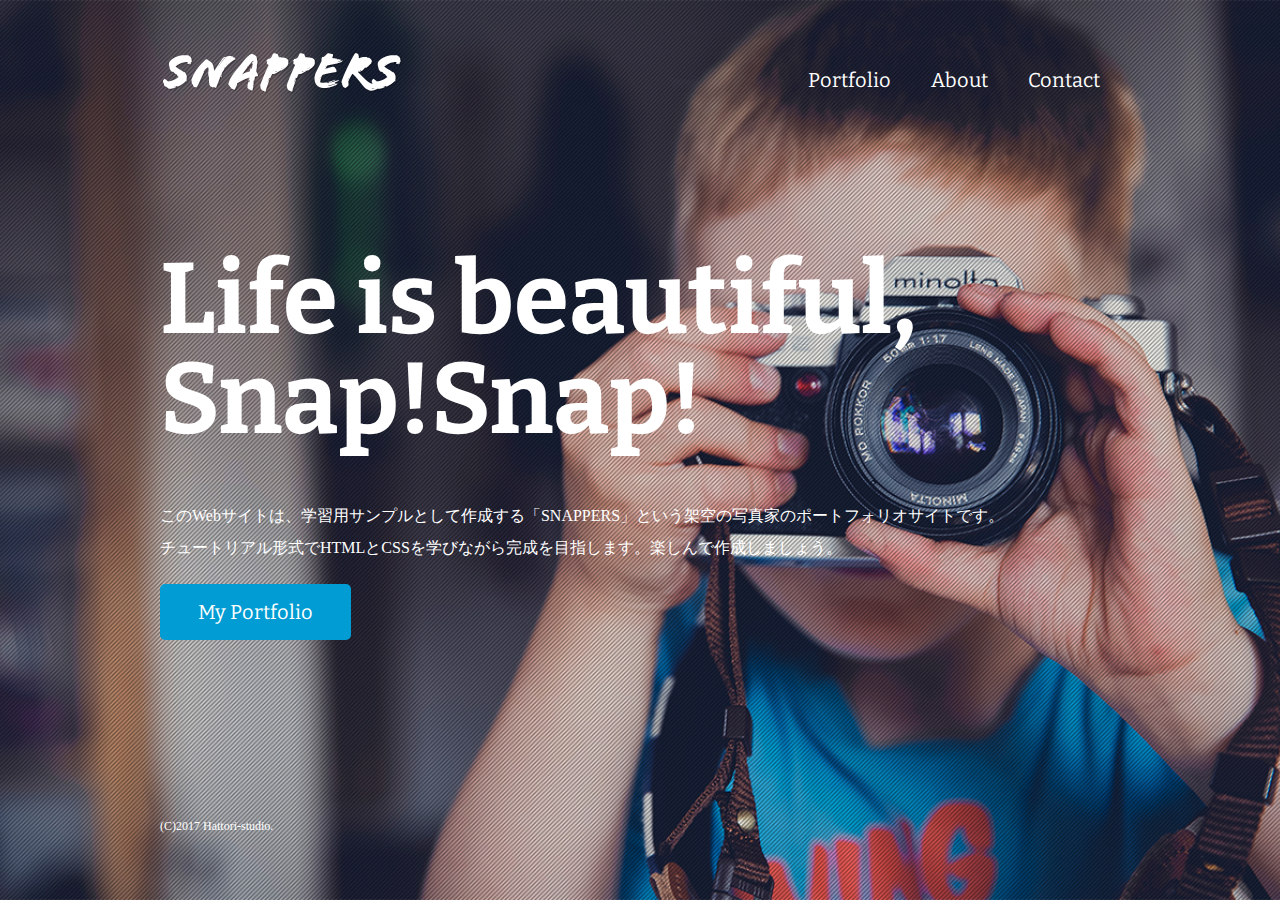
<file: 5章/完成/index.html>
<!DOCTYPE html>
<html>
<head>
<meta charset="UTF-8">
<title>風景写真家「SNAPPERS」Official Website</title>
<link href="https://fonts.googleapis.com/css?family=Bitter:400,700" rel="stylesheet">
<link href="style.css" rel="stylesheet">
</head>
<body id="index">
  
  <!-- header始まり -->
  <header>
    <div class="logo">
      <a href="index.html"><img src="logo.png" alt="SNAPPERS"></a>
    </div>
    <nav>
      <ul class="global-nav">
        <li><a href="portfolio.html">Portfolio</a></li>
        <li><a href="about.html">About</a></li>
        <li><a href="contact.html">Contact</a></li>
      </ul>
    </nav>
  </header>
  <!-- header終わり -->
  
  <!-- wrap始まり -->
  <div id="wrap">
    <div class="content">
      <h1>Life is beautiful, Snap!Snap!</h1>
      <p>このWebサイトは、学習用サンプルとして作成する「SNAPPERS」という架空の写真家のポートフォリオサイトです。<br>チュートリアル形式でHTMLとCSSを学びながら完成を目指します。楽しんで作成しましょう。</p>
      <p class="btn"><a href="portfolio.html">My Portfolio</a></p>
    </div>
  </div>
  <!-- wrap終わり -->
  
  <!-- footer始まり -->
  <footer>
    <small>(C)2017 Hattori-studio.</small>
  </footer>
  <!-- footer終わり -->
  
</body>
</html>
</file>
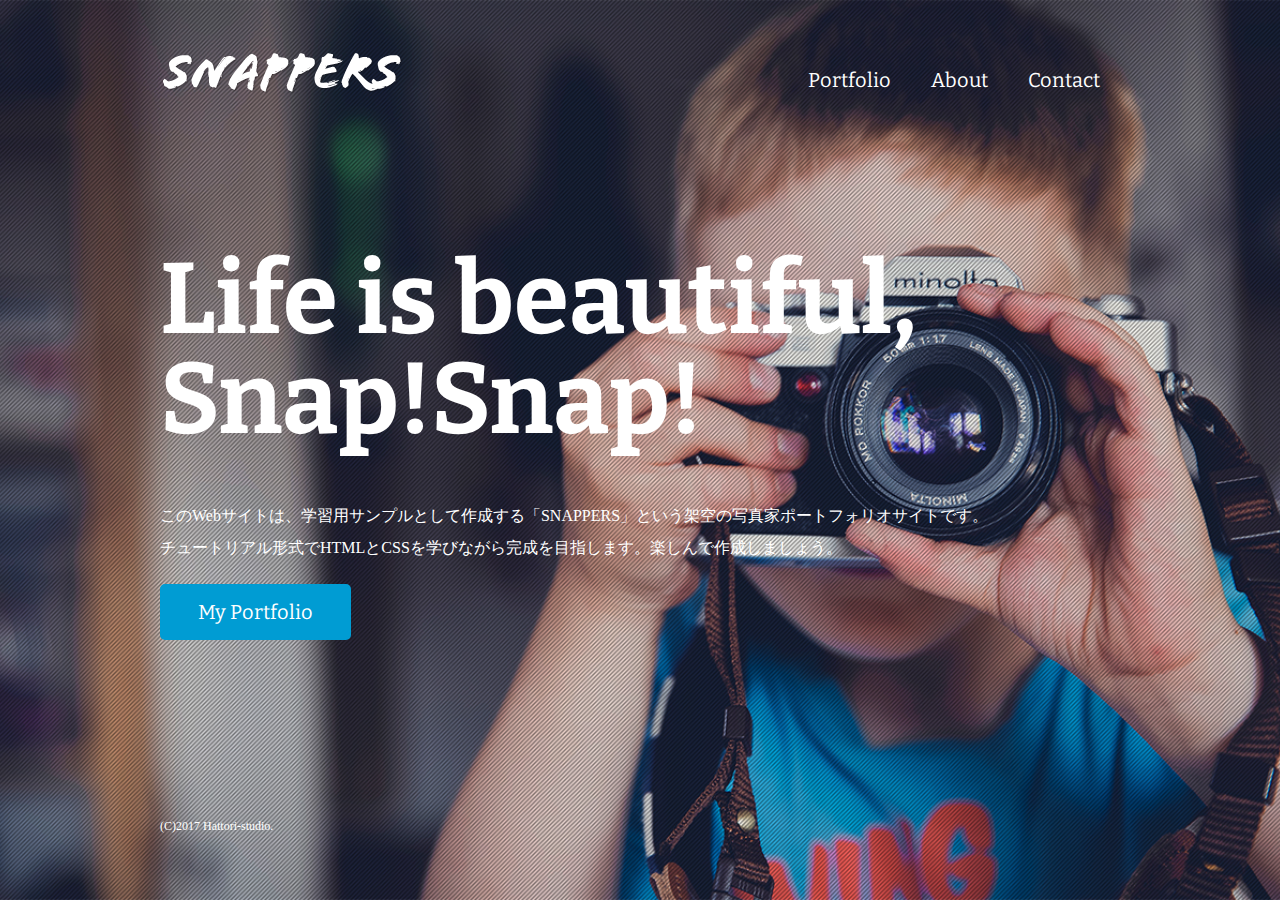
<file: 5章/開始/common.html>
<!DOCTYPE html>
<html>
<head>
<meta charset="UTF-8">
<title>風景写真家 「SNAPPERS」Official Website</title>
<link href="https://fonts.googleapis.com/css?family=Bitter:400,700" rel="stylesheet">
<link href="style.css" rel="stylesheet">
</head>
<body id ="index">
  
  <!-- header始まり -->
  <header>
    <div class="logo">
      <a href="index.html"><img src="logo.png" alt="SNAPPERS"></a>
    </div>
    <nav>
      <ul class="global-nav">
        <li><a href="portfolio.html">Portfolio</a></li>
        <li><a href="about.html">About</a></li>
        <li><a href="contact.html">Contact</a></li>
      </ul>
    </nav>
  </header>
  <!-- header終わり -->
  
  <!-- wrap始まり -->
  <div id="wrap">
    <div class="content">
      <h1>Life is beautiful, Snap!Snap!</h1>
      <p>このWebサイトは、学習用サンプルとして作成する「SNAPPERS」という架空の写真家ポートフォリオサイトです。<br>
      チュートリアル形式でHTMLとCSSを学びながら完成を目指します。楽しんで作成しましょう。</p>
      <p class="btn"><a href="portfolio.html">My Portfolio</a></p>
    </div>
  </div>
  <!-- wrap終わり -->
  
  <!-- footer始まり -->
  <footer>
    <small>(C)2017 Hattori-studio.</small>
  </footer>
  <!-- footer終わり -->
  
</body>
</html>
</file>
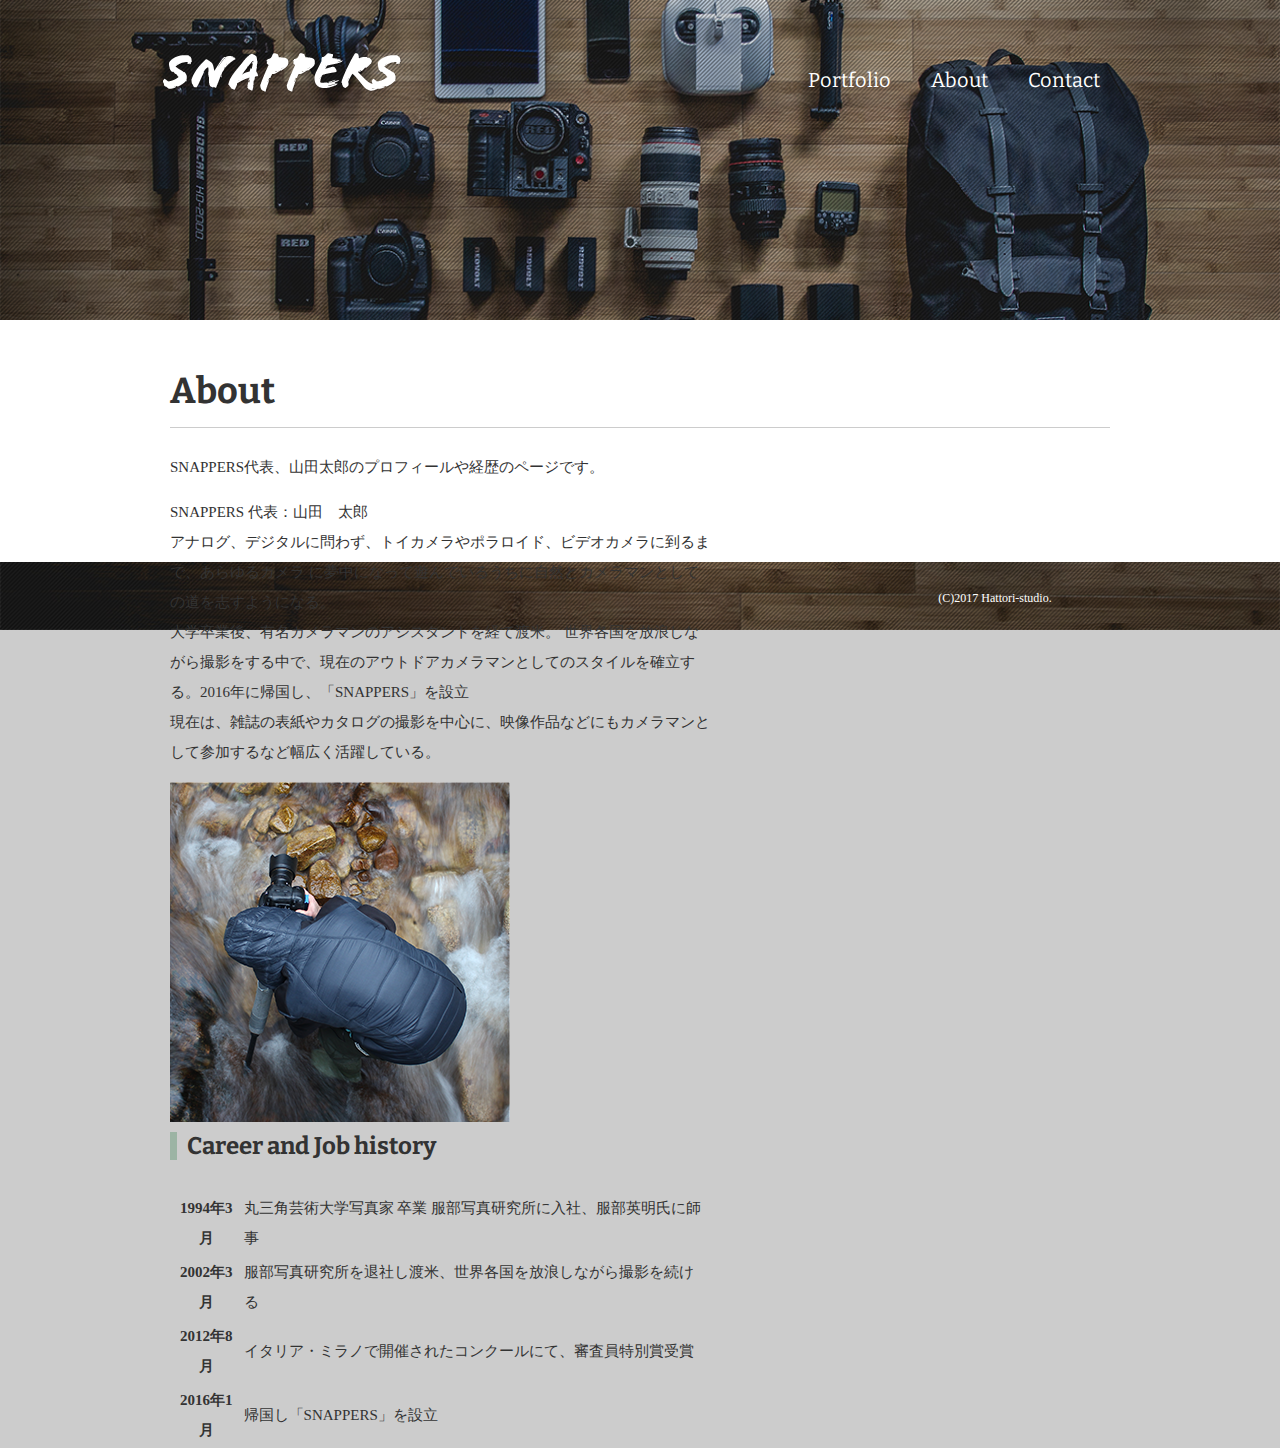
<file: 6章/開始/common.html>
<!DOCTYPE html>
<html>
<head>
<meta charset="UTF-8">
<title>About | 風景写真家「SNAPPERS」</title>
<link href="https://fonts.googleapis.com/css?family=Bitter:400,700" rel="stylesheet">
<link href="style.css" rel="stylesheet">
</head>
<body id="about">
  
  <!-- header始まり -->
  <header>
    <div class="logo">
      <a href="index.html"><img src="logo.png" alt="SNAPPERS"></a>
    </div>
    <nav>
      <ul class="global-nav">
        <li><a href="portfolio.html">Portfolio</a></li>
        <li><a href="about.html">About</a></li>
        <li><a href="contact.html">Contact</a></li>
      </ul>
    </nav>
  </header>
  <!-- header終わり -->
  
  <!-- wrap始まり -->
  <div id="wrap">
    <div class="content">
      <div class="main-center">
        <h1>About</h1>
        <p>SNAPPERS代表、山田太郎のプロフィールや経歴のページです。</p>
          <section class="profile clearfix"></section>
        　<div class="profile-txt">
          <p><span>SNAPPERS 代表：山田　太郎</span><br>アナログ、デジタルに問わず、トイカメラやポラロイド、ビデオカメラに到るまで、あらゆるカメラ
          に夢中になって遊んでいるうちに自然とカメラマンとしての道を志すようになる。<br>大学卒業後、有名カメラマンのアシスタントを経て渡米。
          世界各国を放浪しながら撮影をする中で、現在のアウトドアカメラマンとしてのスタイルを確立する。2016年に帰国し、「SNAPPERS」を設立
          <br>現在は、雑誌の表紙やカタログの撮影を中心に、映像作品などにもカメラマンとして参加するなど幅広く活躍している。</p>
          <img src="about-profile.png" alt="山田太郎プロフィール画像" class="profile-image">
          <section class="career">
            <h2 class="icon">Career and Job history</h2>
            <table>
              <tr>
                <th>1994年3月</th>
                <td>丸三角芸術大学写真家 卒業
                 服部写真研究所に入社、服部英明氏に師事</td>
              </tr>
               <tr>
                  <th>2002年3月</th>
                  <td>服部写真研究所を退社し渡米、世界各国を放浪しながら撮影を続ける</td>
                </tr>
                <tr>
                  <th>2012年8月</th>
                  <td>イタリア・ミラノで開催されたコンクールにて、審査員特別賞受賞</td>
                </tr>
                <tr>
                  <th>2016年1月</th>
                  <td>帰国し「SNAPPERS」を設立</td>
                </tr>
            </table>
          </section>
        </div>
      </div>
    </div>
  </div>
  <!-- wrap終わり -->
  
  <!-- footer始まり -->
  <footer>
    <small>(C)2017 Hattori-studio.</small>
  </footer>
  <!-- footer終わり -->
  
</body>
</html>
</file>
<file: 5章/完成/style.css>
@charset "utf-8";

body {
  margin: 0;
  padding: 0;
  background-color: #cccccc;
  color: #333333;
  font-size: 15px;
  line-height: 2;
}

p,h1,h2,h3,h4,h5,h6 {
  margin-top: 0;
}

img {
  vertical-align:bottom;
}

ul {
  margin: 0;
  padding: 0;
}

a {
  color: #3583aa;
  text-decoration: none;
}

a:visited {
  color: #788d98;
}

a:hover {
  text-decoration: underline;
}

header {
  width: 960px;
  height: 100px;
  margin: 0 auto;
}

.logo {
  float: left;
  margin-top: 50px;
}

.global-nav {
  float: right;
  margin-top: 60px;
}

.global-nav li {
  float: left;
  margin: 0 20px;
  font-size: 20px;
  list-style: none;
  font-family: 'Bitter', serif;
}

.global-nav li a {
  color: #ffffff;
}

.global-nav li a:hover {
  border-bottom: 2px solid #ffffff;
  padding-bottom: 3px;
  text-decoration: none;
}

#wrap {
  clear: both;
}

.content {
  width: 960px;
  margin: 0 auto;
}

footer {
  text-align: center;
  color: #ffffff;
  padding: 20px 0;
}

footer small {
  font-size: 12px;
}

#index h1 {
  font-size: 100px;
  line-height: 1;
  color: #ffffff;
  font-family: 'Bitter', serif;
  margin-bottom: 50px;
}

#index .content {
  margin-top: 150px;
}

#index p {
  font-size: 16px;
  color: #ffffff;
}

.btn a {
  background-color: #009cd3;
  color: #ffffff;
  font-size: 20px;
  font-family: 'Bitter', serif;
  width: 185px;
  display: block;
  text-align: center;
  line-height: 50px;
  margin-top: 20px;
  border-radius: 5px;
  border: 3px solid #009cd3;
}

.btn a:hover {
  text-decoration: none;
  background-color: #ffffff;
  color: #009cd3;
}

#index footer {
  width: 960px;
  margin: 150px auto 0 auto;
  text-align: left;
}

#index {
  background-image: url(bg-index.jpg);
  background-repeat: no-repeat;
  background-position: center center;
  background-attachment: fixed;
  background-size: cover;
}
</file>
<file: 5章/開始/style.css>
@charset "utf-8";

body {
  margin: 0;
  padding: 0;
  background-color: #cccccc;
  color: #333333;
  font-size: 15px;
  line-height: 2;
}

p,h1,h2,h3,h4,h5,h6 {
  margin-top: 0;
}

img {
  vertical-align:bottom;
}

ul {
  margin: 0;
  padding: 0;
}

a {
  color: #3583aa;
  text-decoration: none;
}

a:visited {
  color: #788d98;
}

a:hover {
  text-decoration: underline;
}

header {
  width: 960px;
  height: 100px;
  margin: 0 auto;
}

.logo {
  float: left;
  margin-top: 50px;
}

.global-nav {
  float: right;
  margin-top: 60px;
}

.global-nav li {
  float: left;
  margin: 0 20px;
  font-size: 20px;
  list-style: none;
  font-family: 'Bitter', serif;
}

.global-nav li a {
  color: #ffffff;
}

.global-nav li a:hover {
  border-bottom: 2px solid #ffffff;
  padding-bottom: 3px;
  text-decoration: none;
}

#wrap {
  clear: both;
}

.content {
  width: 960px;
  margin: 0 auto;
}

footer {
  text-align: center;
  color: #ffffff;
  padding: 20px 0;
}

footer small {
  font-size: 12px;
}

#index{
  background-image: url(bg-index.jpg);
  background-repeat: no-repeat;
  background-position: center center;
  background-attachment: fixed;
  background-size: cover;
}

#index h1{
  font-size: 100px;
  line-height: 1;
  color: #ffffff;
  font-family: 'Bitter' , serif;
  margin-bottom: 50px;
}

#index .content{
  margin-top: 150px;
}

#index p{
  font-size: 16px;
  color: #ffffff;
}

.btn a{
  background-color: #009cd3;
  color: #ffffff;
  font-size: 20px;
  font-family: 'Bitter' , serif;
  width: 185px;
  display: block;
  text-align: center;
  line-height: 50px;
  margin-top: 20px;
  border-radius: 5px;
  border: 3px  solid #009cd3;
}

.btn a:hover{
  text-decoration: none;
  background-color: #ffffff;
  color: #009cd3;
}

#index footer{
  width: 960px;
  margin: 150px auto 0 auto;
  text-align: left;
}
</file>
<file: 6章/開始/style.css>
@charset "utf-8";

body {
  margin: 0;
  padding: 0;
  background-color: #cccccc;
  color: #333333;
  font-size: 15px;
  line-height: 2;
}

p,h1,h2,h3,h4,h5,h6 {
  margin-top: 0;
}

img {
  vertical-align:bottom;
}

ul {
  margin: 0;
  padding: 0;
}

a {
  color: #3583aa;
  text-decoration: none;
}

a:visited {
  color: #788d98;
}

a:hover {
  text-decoration: underline;
}

header {
  width: 960px;
  height: 100px;
  margin: 0 auto;
}

.logo {
  float: left;
  margin-top: 50px;
}

.global-nav {
  float: right;
  margin-top: 60px;
}

.global-nav li {
  float: left;
  margin: 0 20px;
  font-size: 20px;
  list-style: none;
  font-family: 'Bitter', serif;
}

.global-nav li a {
  color: #ffffff;
}

.global-nav li a:hover {
  border-bottom: 2px solid #ffffff;
  padding-bottom: 3px;
  text-decoration: none;
}

#wrap {
  clear: both;
  background-color: #ffffff;
  margin-top: 220px;
  padding: 35px 0;
}

.content {
  width: 960px;
  margin: 0 auto;
}

footer {
  text-align: center;
  color: #ffffff;
  padding: 20px 0;
}

footer small {
  font-size: 12px;
}

#index h1 {
  font-size: 100px;
  line-height: 1;
  color: #ffffff;
  font-family: 'Bitter', serif;
  margin-bottom: 50px;
}

#index .content {
  margin-top: 150px;
}

#index p {
  font-size: 16px;
  color: #ffffff;
}

.btn a {
  background-color: #009cd3;
  color: #ffffff;
  font-size: 20px;
  font-family: 'Bitter', serif;
  width: 185px;
  display: block;
  text-align: center;
  line-height: 50px;
  margin-top: 20px;
  border-radius: 5px;
  border: 3px solid #009cd3;
}

.btn a:hover {
  text-decoration: none;
  background-color: #ffffff;
  color: #009cd3;
}

#index footer {
  width: 960px;
  margin: 150px auto 0 auto;
  text-align: left;
}

#index {
  background-image: url(bg-index.jpg);
  background-repeat: no-repeat;
  background-position: center center;
  background-attachment: fixed;
  background-size: cover;
}

#about {
  background-image: url(bg-about.jpg);
  background-repeat: no-repeat;
  background-position: top;
  background-attachment: fixed;
  background-size: 100% auto;
}

.main-center{
  width: 940px;
  margin: 0 auto;
}

h1{
  font-family: 'Bitter',serif;
  font-size: 36px;
  border-bottom: 1px solid #cccccc;
}

h2{
  font-family: 'Bitter',serif;
  font-size: 24px;
}

.icon::before{
  content:"";
  padding-right: 10px;
  border-left: 7px solid #9cb4a4;
}

#about .profile-txt{
  width: 540px;
  float: left;
}
</file>
